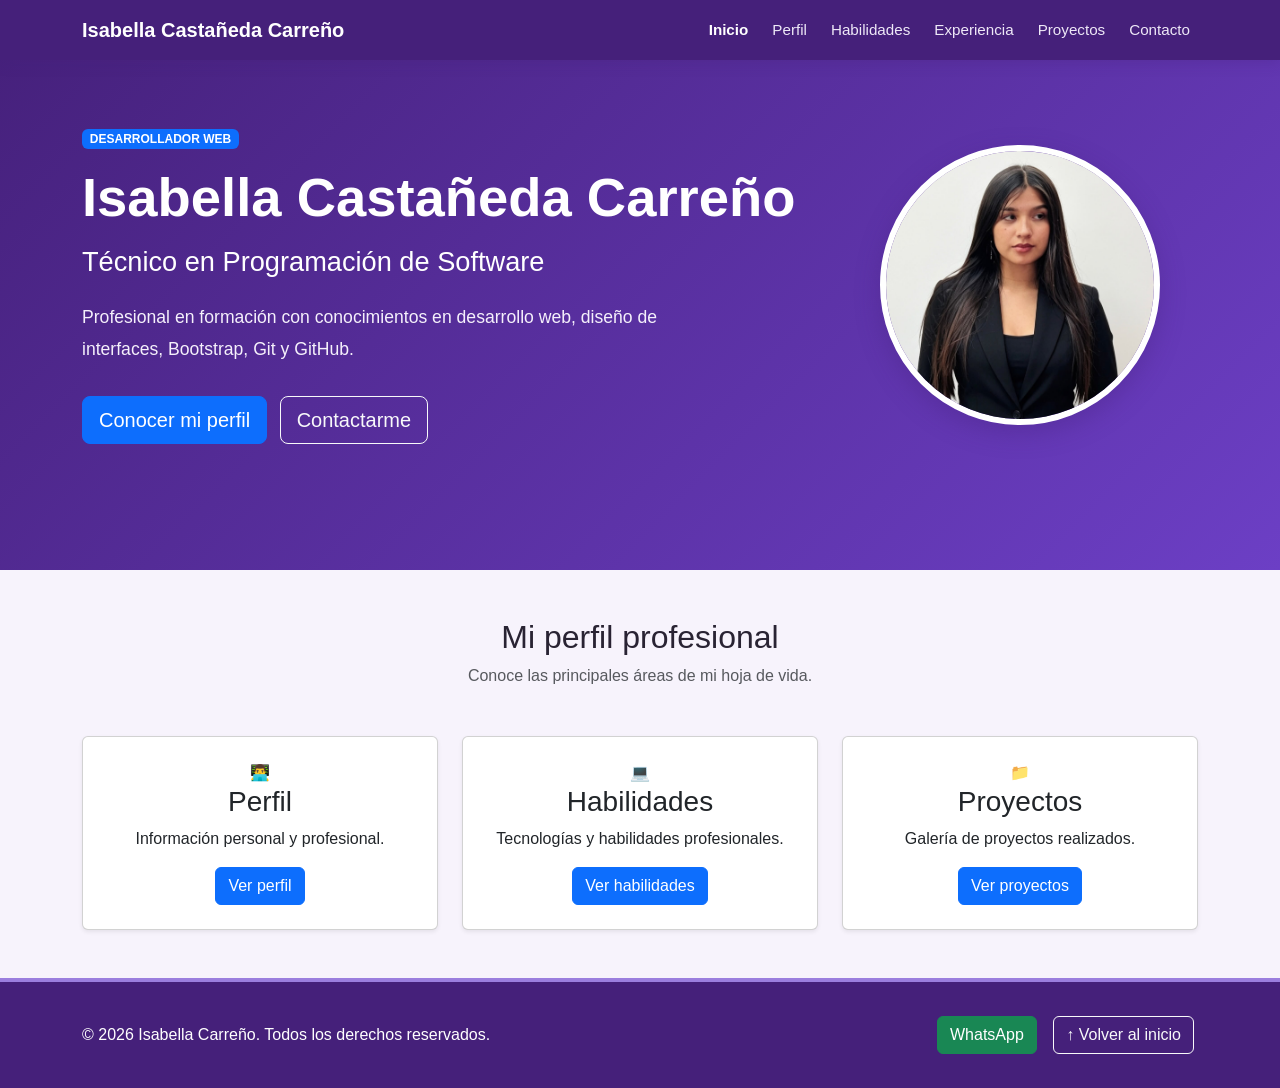
<file: index.html>
<!DOCTYPE html>
<html lang="es">

<head>

    <meta charset="UTF-8">

    <meta name="viewport" content="width=device-width, initial-scale=1.0">

    <title>Hoja de Vida - Isabella Castañeda Carreño</title>

    <link href="https://cdn.jsdelivr.net/npm/bootstrap@5.3.8/dist/css/bootstrap.min.css" rel="stylesheet">

   <link rel="stylesheet" href="css/index.css">

</head>

<body>

<nav class="navbar navbar-expand-lg navbar-dark bg-dark fixed-top">

    <div class="container">

        <a class="navbar-brand fw-bold" href="index.html"> Isabella Castañeda Carreño </a>

        <button class="navbar-toggler" type="button" data-bs-toggle="collapse" data-bs-target="#menuPrincipal">

            <span class="navbar-toggler-icon"></span>

        </button>


        <div class="collapse navbar-collapse" id="menuPrincipal">

            <ul class="navbar-nav ms-auto">

                <li class="nav-item">

                    <a class="nav-link active" href="index.html"> Inicio </a>

                </li>

                <li class="nav-item">

                    <a class="nav-link" href="perfil.html"> Perfil </a>

                </li>

                <li class="nav-item">

                    <a class="nav-link" href="habilidades.html"> Habilidades </a>

                </li>

                <li class="nav-item">

                    <a class="nav-link" href="experiencia.html"> Experiencia </a>

                </li>

                <li class="nav-item">

                    <a class="nav-link" href="proyectos.html"> Proyectos </a>

                </li>

                <li class="nav-item">

                    <a class="nav-link" href="contacto.html"> Contacto </a>

                </li>

            </ul>

        </div>

    </div>

</nav>

<header class="hero">

    <div class="container">

        <div class="row align-items-center">


            <div class="col-lg-8">

                <span class="badge text-bg-primary mb-3">

                    DESARROLLADOR WEB

                </span>


                <h1 class="display-3 fw-bold">

                    Isabella Castañeda Carreño

                </h1>


                <h2>

                    Técnico en Programación de Software

                </h2>


                <p class="lead mt-4">

                    Profesional en formación con conocimientos
                    en desarrollo web, diseño de interfaces,
                    Bootstrap, Git y GitHub.

                </p>

                <div class="mt-4">

                    <a href="perfil.html" class="btn btn-primary btn-lg me-2"> Conocer mi perfil </a>

                    <a href="contacto.html" class="btn btn-outline-light btn-lg"> Contactarme </a>

                </div>

            </div>


            <div class="col-lg-4 text-center mt-5 mt-lg-0">

                <img
                    src="img/foto.jpg"
                    alt="Foto de Isabella Carreño"
                    class="foto-perfil img-fluid rounded-circle"
                >

            </div>

        </div>

    </div>

</header>


<section class="py-5">

    <div class="container">

        <div class="text-center mb-5">

            <h2>

                Mi perfil profesional

            </h2>

            <p class="text-muted">

                Conoce las principales áreas de mi hoja de vida.

            </p>

        </div>


        <div class="row g-4">


            <div class="col-md-4">

                <div class="card text-center h-100 shadow-sm">

                    <div class="card-body p-4">

                        <div class="icono">

                            👨‍💻

                        </div>

                        <h3>

                            Perfil

                        </h3>

                        <p>

                            Información personal y profesional.

                        </p>

                        <a href="perfil.html" class="btn btn-primary"> Ver perfil </a>

                    </div>

                </div>

            </div>


            <div class="col-md-4">

                <div class="card text-center h-100 shadow-sm">

                    <div class="card-body p-4">

                        <div class="icono">

                            💻

                        </div>

                        <h3>

                            Habilidades

                        </h3>

                        <p>

                            Tecnologías y habilidades profesionales.

                        </p>

                        <a href="habilidades.html" class="btn btn-primary"> Ver habilidades </a>

                    </div>

                </div>

            </div>


            <div class="col-md-4">

                <div class="card text-center h-100 shadow-sm">

                    <div class="card-body p-4">

                        <div class="icono">

                            📁

                        </div>

                        <h3>

                            Proyectos

                        </h3>

                        <p>

                            Galería de proyectos realizados.

                        </p>

                        <a href="proyectos.html" class="btn btn-primary"> Ver proyectos </a>

                    </div>

                </div>

            </div>

        </div>

    </div>

</section>

<footer>

    <div class="container">

        <div class="row align-items-center">

            <div class="col-md-6 text-center text-md-start">

                <p class="mb-0">

                    © 2026 Isabella Carreño.
                    Todos los derechos reservados.

                </p>

            </div>


            <div class="col-md-6 text-center text-md-end mt-3 mt-md-0">

                <a href="https://wa.me/573213951594" target="_blank" class="btn btn-success me-2"> WhatsApp </a>

                <a href="index.html" class="btn btn-outline-light"> ↑ Volver al inicio </a>

            </div>

        </div>

    </div>

</footer>

<script src="https://cdn.jsdelivr.net/npm/bootstrap@5.3.8/dist/js/bootstrap.bundle.min.js"></script>

</body>

</html>
</file>
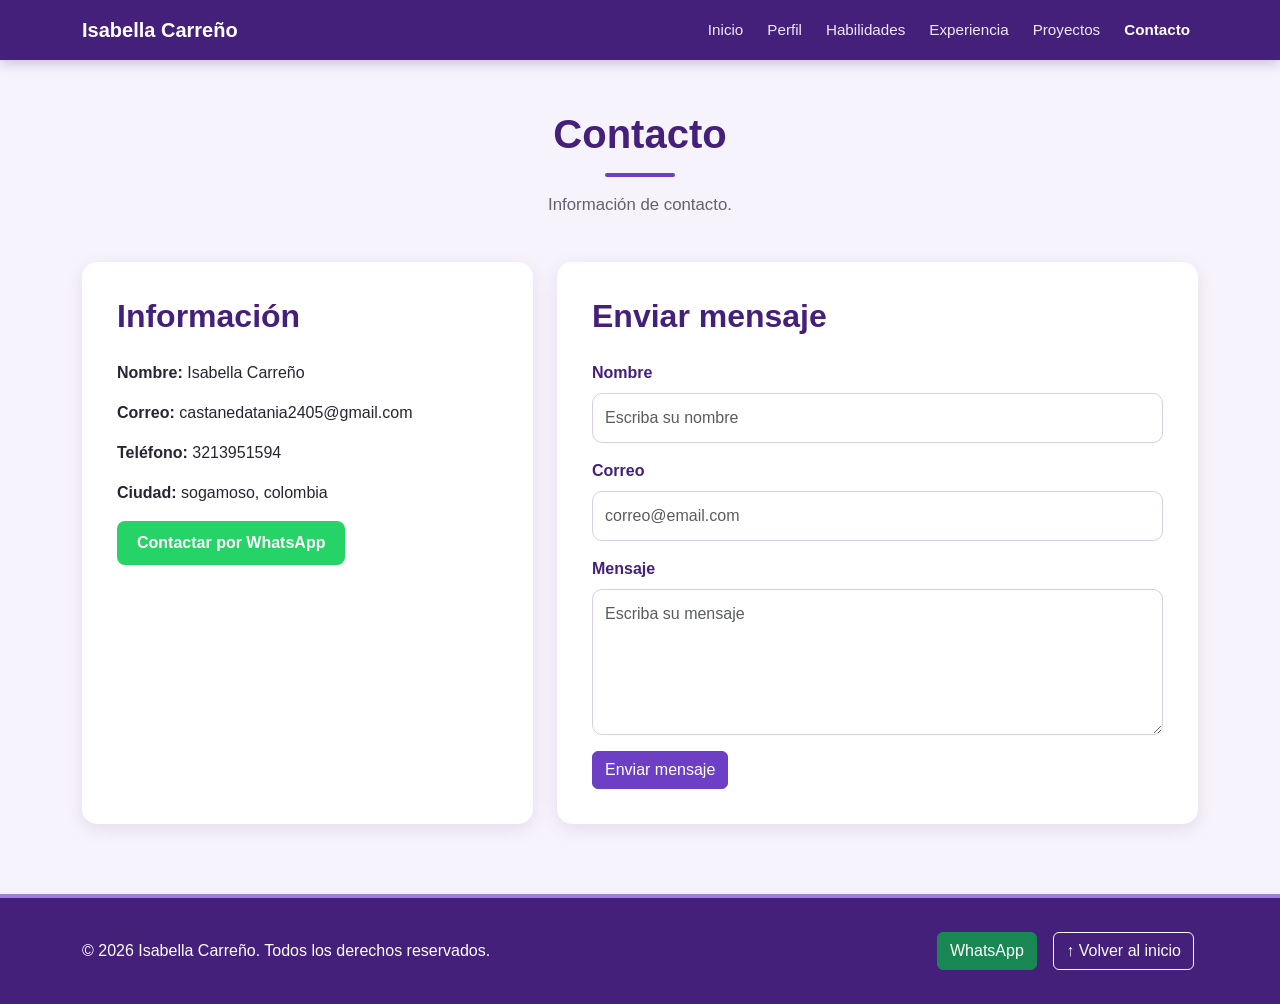
<file: contacto.html>
<!doctype html>
<html lang="es">
  <head>
    <meta charset="utf-8" />
    <meta name="viewport" content="width=device-width, initial-scale=1" />

    <title>Contacto | Isabella Carreño</title>

    <link
      href="https://cdn.jsdelivr.net/npm/bootstrap@5.3.8/dist/css/bootstrap.min.css"
      rel="stylesheet"
    />

    <link rel="stylesheet" href="css/contacto.css" />
  </head>

  <body>
    <nav class="navbar navbar-expand-lg navbar-dark bg-dark fixed-top">
      <div class="container">
        <a class="navbar-brand fw-bold" href="index.html"> Isabella Carreño </a>

        <button
          class="navbar-toggler"
          type="button"
          data-bs-toggle="collapse"
          data-bs-target="#menuPrincipal"
          aria-controls="menuPrincipal"
          aria-expanded="false"
          aria-label="Mostrar menú"
        >
          <span class="navbar-toggler-icon"></span>
        </button>

        <div class="collapse navbar-collapse" id="menuPrincipal">
          <ul class="navbar-nav ms-auto">
            <li class="nav-item">
              <a class="nav-link" href="index.html"> Inicio </a>
            </li>

            <li class="nav-item">
              <a class="nav-link" href="perfil.html"> Perfil </a>
            </li>

            <li class="nav-item">
              <a class="nav-link" href="habilidades.html"> Habilidades </a>
            </li>

            <li class="nav-item">
              <a class="nav-link" href="experiencia.html"> Experiencia </a>
            </li>

            <li class="nav-item">
              <a class="nav-link" href="proyectos.html"> Proyectos </a>
            </li>

            <li class="nav-item">
              <a class="nav-link active" href="contacto.html"> Contacto </a>
            </li>
          </ul>
        </div>
      </div>
    </nav>

    <main class="pagina">
      <section class="seccion contacto-seccion">
        <div class="container">
          <div class="titulo-pagina">
            <h1>Contacto</h1>

            <p>Información de contacto.</p>
          </div>

          <div class="row g-4">
            <div class="col-lg-5">
              <div class="contacto-card h-100">
                <h2>Información</h2>

                <p><strong>Nombre:</strong> Isabella Carreño</p>

                <p><strong>Correo:</strong> castanedatania2405@gmail.com</p>

                <p><strong>Teléfono:</strong> 3213951594</p>

                <p><strong>Ciudad:</strong> sogamoso, colombia</p>

                <a
                  href="https://wa.me/573213951594"
                  target="_blank"
                  class="btn-whatsapp"
                >
                  Contactar por WhatsApp
                </a>
              </div>
            </div>

            <div class="col-lg-7">
              <div class="contacto-card">
                <h2>Enviar mensaje</h2>

                <form>
                  <div class="mb-3">
                    <label for="nombre" class="form-label">Nombre</label>

                    <input
                      type="text"
                      class="form-control"
                      id="nombre"
                      placeholder="Escriba su nombre"
                    />
                  </div>

                  <div class="mb-3">
                    <label for="correo" class="form-label">Correo</label>

                    <input
                      type="email"
                      class="form-control"
                      id="correo"
                      placeholder="correo@email.com"
                    />
                  </div>

                  <div class="mb-3">
                    <label for="mensaje" class="form-label">Mensaje</label>

                    <textarea
                      class="form-control"
                      id="mensaje"
                      rows="5"
                      placeholder="Escriba su mensaje"
                    ></textarea>
                  </div>

                  <button type="submit" class="btn btn-primary">
                    Enviar mensaje
                  </button>
                </form>
              </div>
            </div>
          </div>
        </div>
      </section>
    </main>

    <footer>
      <div class="container">
        <div class="row align-items-center">
          <div class="col-md-6 text-center text-md-start">
            <p class="mb-0">
              © 2026 Isabella Carreño. Todos los derechos reservados.
            </p>
          </div>

          <div class="col-md-6 text-center text-md-end mt-3 mt-md-0">
            <a
              href="https://wa.me/573213951594"
              target="_blank"
              class="btn btn-success me-2"
            >
              WhatsApp
            </a>

            <a href="index.html" class="btn btn-outline-light">
              ↑ Volver al inicio
            </a>
          </div>
        </div>
      </div>
    </footer>

    <script src="https://cdn.jsdelivr.net/npm/bootstrap@5.3.8/dist/js/bootstrap.bundle.min.js"></script>
  </body>
</html>
</file>
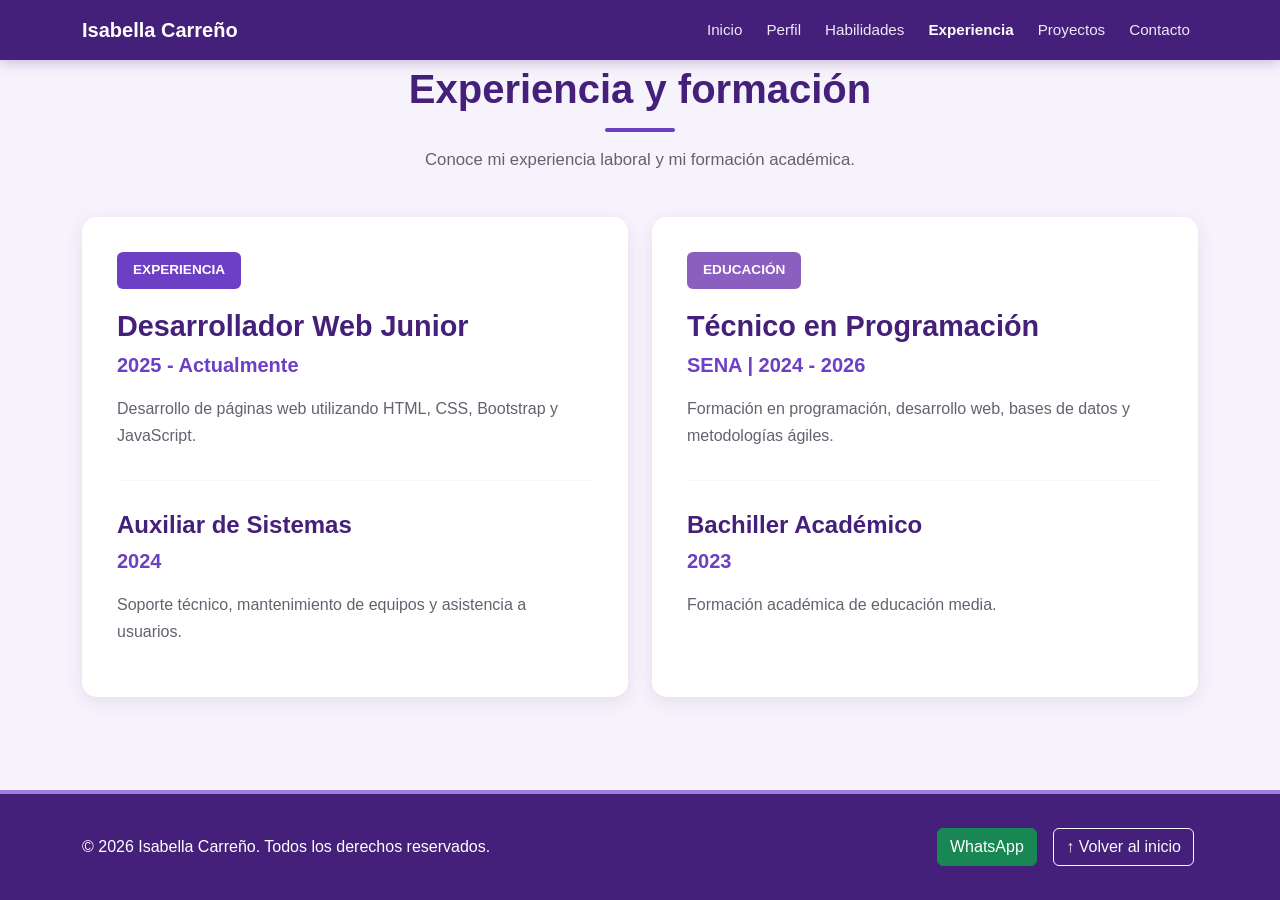
<file: experiencia.html>
<!doctype html>
<html lang="es">
  <head>
    <meta charset="utf-8" />
    <meta name="viewport" content="width=device-width, initial-scale=1" />

    <title>Experiencia | Isabella Carreño</title>

    <link
      href="https://cdn.jsdelivr.net/npm/bootstrap@5.3.8/dist/css/bootstrap.min.css"
      rel="stylesheet"
    />

    <link rel="stylesheet" href="css/experiencia.css" />
  </head>

  <body>
    <nav class="navbar navbar-expand-lg navbar-dark bg-dark fixed-top">
      <div class="container">
        <a class="navbar-brand fw-bold" href="index.html"> Isabella Carreño </a>

        <button
          class="navbar-toggler"
          type="button"
          data-bs-toggle="collapse"
          data-bs-target="#menuPrincipal"
          aria-controls="menuPrincipal"
          aria-expanded="false"
          aria-label="Mostrar menú"
        >
          <span class="navbar-toggler-icon"></span>
        </button>

        <div class="collapse navbar-collapse" id="menuPrincipal">
          <ul class="navbar-nav ms-auto">
            <li class="nav-item">
              <a class="nav-link" href="index.html"> Inicio </a>
            </li>

            <li class="nav-item">
              <a class="nav-link" href="perfil.html"> Perfil </a>
            </li>

            <li class="nav-item">
              <a class="nav-link" href="habilidades.html"> Habilidades </a>
            </li>

            <li class="nav-item">
              <a class="nav-link active" href="experiencia.html">
                Experiencia
              </a>
            </li>

            <li class="nav-item">
              <a class="nav-link" href="proyectos.html"> Proyectos </a>
            </li>

            <li class="nav-item">
              <a class="nav-link" href="contacto.html"> Contacto </a>
            </li>
          </ul>
        </div>
      </div>
    </nav>

    <main class="pagina">
      <section class="seccion experiencia-seccion">
        <div class="container">
          <div class="titulo-pagina">
            <h1>Experiencia y formación</h1>

            <p>Conoce mi experiencia laboral y mi formación académica.</p>
          </div>

          <div class="row g-4">
            <div class="col-lg-6">
              <div class="card experiencia-card">
                <div class="card-body">
                  <span class="etiqueta experiencia"> EXPERIENCIA </span>

                  <h2>Desarrollador Web Junior</h2>

                  <h5>2025 - Actualmente</h5>

                  <p>
                    Desarrollo de páginas web utilizando HTML, CSS, Bootstrap y
                    JavaScript.
                  </p>

                  <hr />

                  <h3>Auxiliar de Sistemas</h3>

                  <h5>2024</h5>

                  <p>
                    Soporte técnico, mantenimiento de equipos y asistencia a
                    usuarios.
                  </p>
                </div>
              </div>
            </div>

            <div class="col-lg-6">
              <div class="card experiencia-card">
                <div class="card-body">
                  <span class="etiqueta educacion"> EDUCACIÓN </span>

                  <h2>Técnico en Programación</h2>

                  <h5>SENA | 2024 - 2026</h5>

                  <p>
                    Formación en programación, desarrollo web, bases de datos y
                    metodologías ágiles.
                  </p>

                  <hr />

                  <h3>Bachiller Académico</h3>

                  <h5>2023</h5>

                  <p>Formación académica de educación media.</p>
                </div>
              </div>
            </div>
          </div>
        </div>
      </section>
    </main>

    <footer>
      <div class="container">
        <div class="row align-items-center">
          <div class="col-md-6 text-center text-md-start">
            <p class="mb-0">
              © 2026 Isabella Carreño. Todos los derechos reservados.
            </p>
          </div>

          <div class="col-md-6 text-center text-md-end mt-3 mt-md-0">
            <a
              href="https://wa.me/573213951594"
              target="_blank"
              class="btn btn-success me-2"
            >
              WhatsApp
            </a>

            <a href="index.html" class="btn btn-outline-light">
              ↑ Volver al inicio
            </a>
          </div>
        </div>
      </div>
    </footer>

    <script src="https://cdn.jsdelivr.net/npm/bootstrap@5.3.8/dist/js/bootstrap.bundle.min.js"></script>
  </body>
</html>
</file>
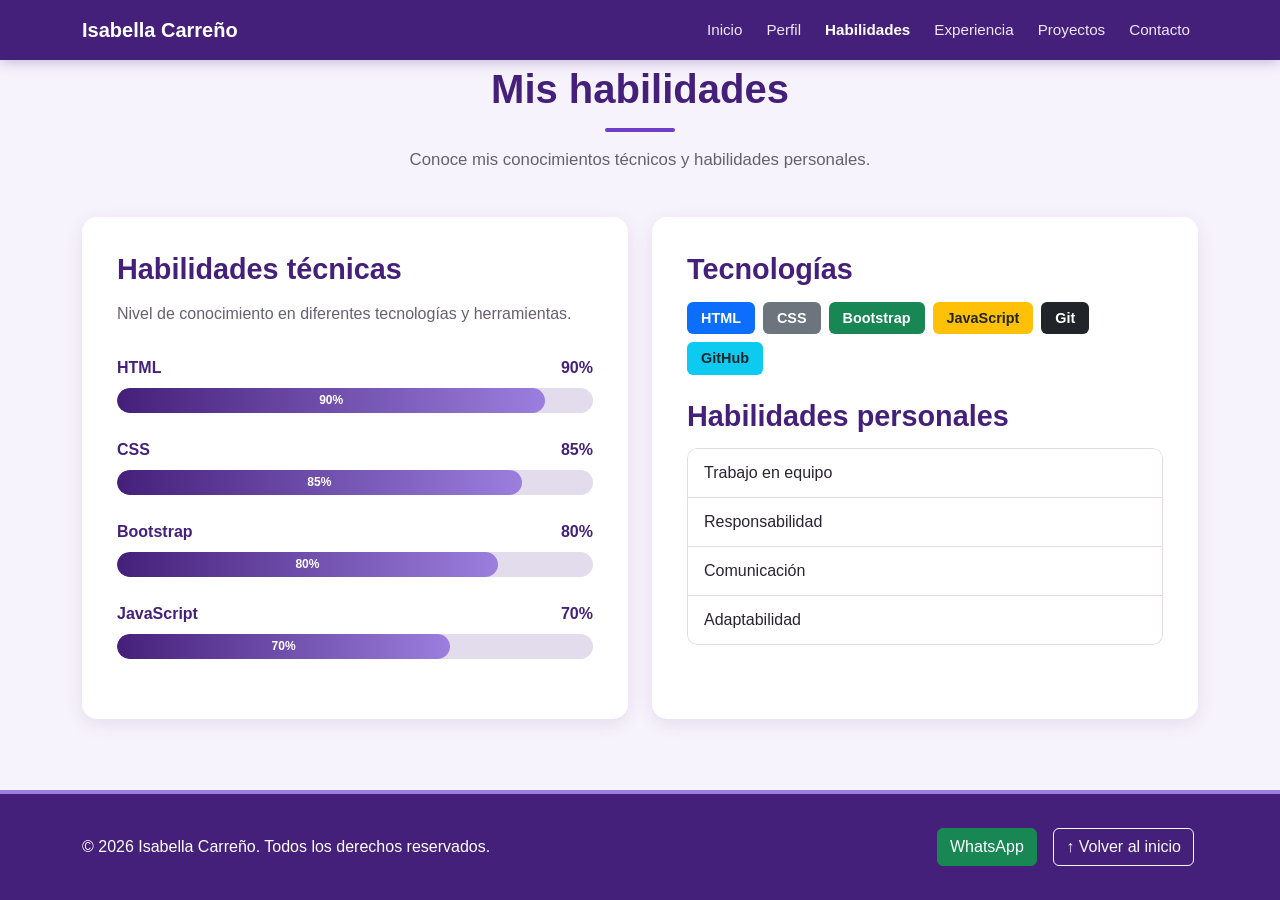
<file: habilidades.html>
<!doctype html>
<html lang="es">
  <head>
    <meta charset="utf-8" />
    <meta name="viewport" content="width=device-width, initial-scale=1" />

    <title>Habilidades | Isabella Carreño</title>

    <link
      href="https://cdn.jsdelivr.net/npm/bootstrap@5.3.8/dist/css/bootstrap.min.css"
      rel="stylesheet"
    />

    <link rel="stylesheet" href="css/habilidades.css" />
  </head>

  <body>
    <nav class="navbar navbar-expand-lg navbar-dark bg-dark fixed-top">
      <div class="container">
        <a class="navbar-brand fw-bold" href="index.html"> Isabella Carreño </a>

        <button
          class="navbar-toggler"
          type="button"
          data-bs-toggle="collapse"
          data-bs-target="#menuPrincipal"
          aria-controls="menuPrincipal"
          aria-expanded="false"
          aria-label="Mostrar menú"
        >
          <span class="navbar-toggler-icon"></span>
        </button>

        <div class="collapse navbar-collapse" id="menuPrincipal">
          <ul class="navbar-nav ms-auto">
            <li class="nav-item">
              <a class="nav-link" href="index.html"> Inicio </a>
            </li>

            <li class="nav-item">
              <a class="nav-link" href="perfil.html"> Perfil </a>
            </li>

            <li class="nav-item">
              <a class="nav-link active" href="habilidades.html">
                Habilidades
              </a>
            </li>

            <li class="nav-item">
              <a class="nav-link" href="experiencia.html"> Experiencia </a>
            </li>

            <li class="nav-item">
              <a class="nav-link" href="proyectos.html"> Proyectos </a>
            </li>

            <li class="nav-item">
              <a class="nav-link" href="contacto.html"> Contacto </a>
            </li>
          </ul>
        </div>
      </div>
    </nav>

    <main class="pagina">
      <section class="seccion habilidades-seccion">
        <div class="container">
          <div class="titulo-pagina">
            <h1>Mis habilidades</h1>

            <p>Conoce mis conocimientos técnicos y habilidades personales.</p>
          </div>

          <div class="row g-4">
            <div class="col-lg-6">
              <div class="card habilidades-card">
                <div class="card-body">
                  <h2>Habilidades técnicas</h2>

                  <p class="descripcion-card">
                    Nivel de conocimiento en diferentes tecnologías y
                    herramientas.
                  </p>

                  <div class="habilidad">
                    <div class="d-flex justify-content-between">
                      <strong>HTML</strong>

                      <strong>90%</strong>
                    </div>

                    <div class="progress">
                      <div
                        class="progress-bar"
                        role="progressbar"
                        style="width: 90%"
                      >
                        90%
                      </div>
                    </div>
                  </div>

                  <div class="habilidad">
                    <div class="d-flex justify-content-between">
                      <strong>CSS</strong>

                      <strong>85%</strong>
                    </div>

                    <div class="progress">
                      <div
                        class="progress-bar"
                        role="progressbar"
                        style="width: 85%"
                      >
                        85%
                      </div>
                    </div>
                  </div>

                  <div class="habilidad">
                    <div class="d-flex justify-content-between">
                      <strong>Bootstrap</strong>

                      <strong>80%</strong>
                    </div>

                    <div class="progress">
                      <div
                        class="progress-bar"
                        role="progressbar"
                        style="width: 80%"
                      >
                        80%
                      </div>
                    </div>
                  </div>

                  <div class="habilidad">
                    <div class="d-flex justify-content-between">
                      <strong>JavaScript</strong>

                      <strong>70%</strong>
                    </div>

                    <div class="progress">
                      <div
                        class="progress-bar"
                        role="progressbar"
                        style="width: 70%"
                      >
                        70%
                      </div>
                    </div>
                  </div>
                </div>
              </div>
            </div>

            <div class="col-lg-6">
              <div class="card habilidades-card">
                <div class="card-body">
                  <h2>Tecnologías</h2>

                  <div class="tecnologias mb-4">
                    <span class="badge bg-primary">HTML</span>

                    <span class="badge bg-secondary">CSS</span>

                    <span class="badge bg-success">Bootstrap</span>

                    <span class="badge bg-warning text-dark">JavaScript</span>

                    <span class="badge bg-dark">Git</span>

                    <span class="badge bg-info text-dark">GitHub</span>
                  </div>

                  <h2>Habilidades personales</h2>

                  <div class="list-group">
                    <div class="list-group-item">Trabajo en equipo</div>

                    <div class="list-group-item">Responsabilidad</div>

                    <div class="list-group-item">Comunicación</div>

                    <div class="list-group-item">Adaptabilidad</div>
                  </div>
                </div>
              </div>
            </div>
          </div>
        </div>
      </section>
    </main>

    <footer>
      <div class="container">
        <div class="row align-items-center">
          <div class="col-md-6 text-center text-md-start">
            <p class="mb-0">
              © 2026 Isabella Carreño. Todos los derechos reservados.
            </p>
          </div>

          <div class="col-md-6 text-center text-md-end mt-3 mt-md-0">
            <a
              href="https://wa.me/573213951594"
              target="_blank"
              class="btn btn-success me-2"
            >
              WhatsApp
            </a>

            <a href="index.html" class="btn btn-outline-light">
              ↑ Volver al inicio
            </a>
          </div>
        </div>
      </div>
    </footer>

    <script src="https://cdn.jsdelivr.net/npm/bootstrap@5.3.8/dist/js/bootstrap.bundle.min.js"></script>
  </body>
</html>
</file>
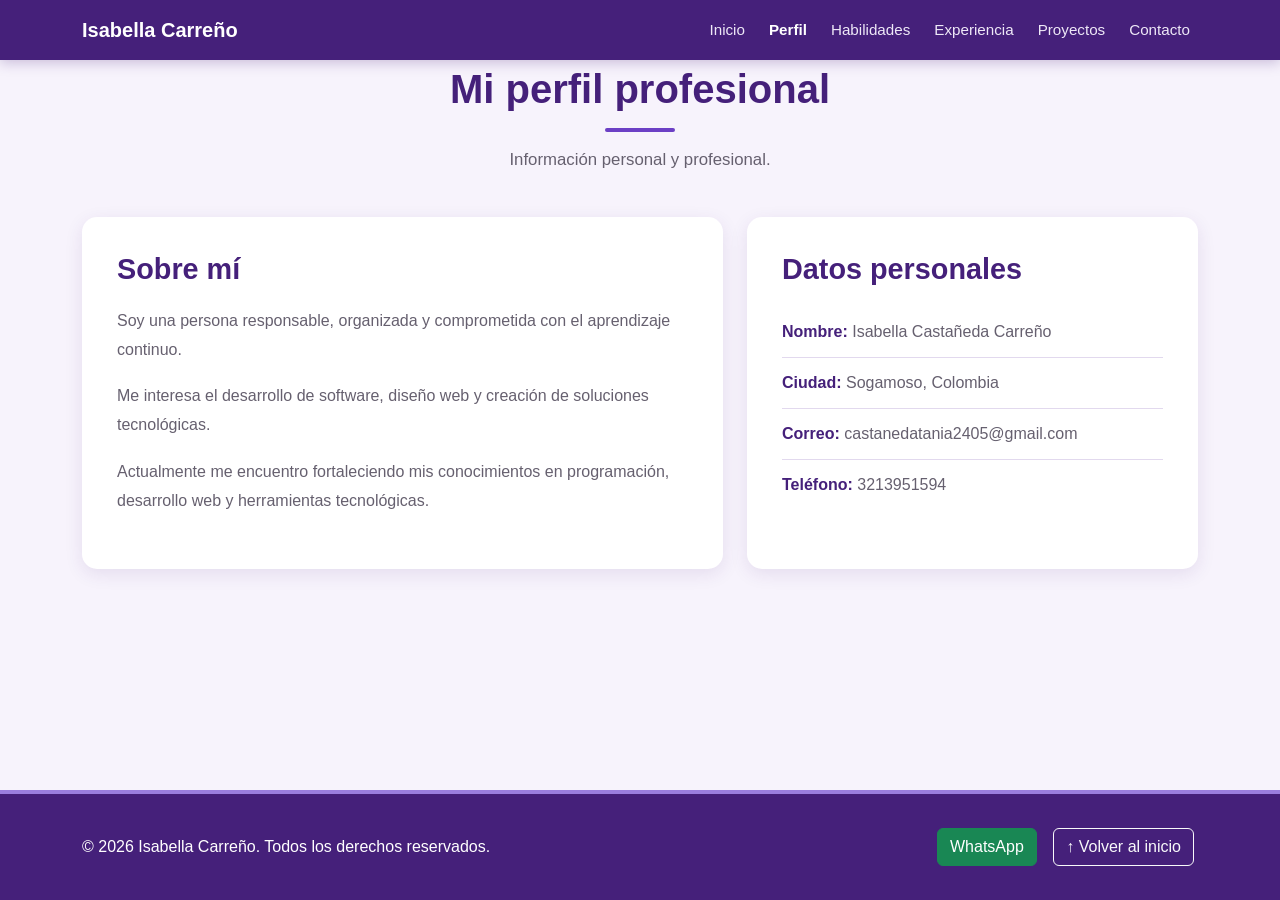
<file: perfil.html>
<!doctype html>
<html lang="es">
  <head>
    <meta charset="utf-8" />
    <meta name="viewport" content="width=device-width, initial-scale=1" />

    <title>Perfil | Isabella Castañeda Carreño</title>

    <link
      href="https://cdn.jsdelivr.net/npm/bootstrap@5.3.8/dist/css/bootstrap.min.css"
      rel="stylesheet"
    />

    <link rel="stylesheet" href="css/perfil.css" />
  </head>

  <body>
    <nav class="navbar navbar-expand-lg navbar-dark bg-dark fixed-top">
      <div class="container">
        <a class="navbar-brand fw-bold" href="index.html"> Isabella Carreño </a>

        <button
          class="navbar-toggler"
          type="button"
          data-bs-toggle="collapse"
          data-bs-target="#menuPrincipal"
          aria-controls="menuPrincipal"
          aria-expanded="false"
          aria-label="Mostrar menú"
        >
          <span class="navbar-toggler-icon"></span>
        </button>

        <div class="collapse navbar-collapse" id="menuPrincipal">
          <ul class="navbar-nav ms-auto">
            <li class="nav-item">
              <a class="nav-link" href="index.html"> Inicio </a>
            </li>

            <li class="nav-item">
              <a class="nav-link active" href="perfil.html"> Perfil </a>
            </li>

            <li class="nav-item">
              <a class="nav-link" href="habilidades.html"> Habilidades </a>
            </li>

            <li class="nav-item">
              <a class="nav-link" href="experiencia.html"> Experiencia </a>
            </li>

            <li class="nav-item">
              <a class="nav-link" href="proyectos.html"> Proyectos </a>
            </li>

            <li class="nav-item">
              <a class="nav-link" href="contacto.html"> Contacto </a>
            </li>
          </ul>
        </div>
      </div>
    </nav>

    <main class="pagina">
      <section class="seccion perfil-seccion">
        <div class="container">
          <div class="titulo-pagina">
            <h1>Mi perfil profesional</h1>

            <p>Información personal y profesional.</p>
          </div>

          <div class="row g-4">
            <div class="col-lg-7">
              <div class="card perfil-card">
                <div class="card-body">
                  <h2>Sobre mí</h2>

                  <p>
                    Soy una persona responsable, organizada y comprometida con
                    el aprendizaje continuo.
                  </p>

                  <p>
                    Me interesa el desarrollo de software, diseño web y creación
                    de soluciones tecnológicas.
                  </p>

                  <p>
                    Actualmente me encuentro fortaleciendo mis conocimientos en
                    programación, desarrollo web y herramientas tecnológicas.
                  </p>
                </div>
              </div>
            </div>

            <div class="col-lg-5">
              <div class="card perfil-card">
                <div class="card-body">
                  <h2>Datos personales</h2>

                  <div class="dato-personal">
                    <strong>Nombre:</strong> Isabella Castañeda Carreño
                  </div>

                  <div class="dato-personal">
                    <strong>Ciudad:</strong> Sogamoso, Colombia
                  </div>

                  <div class="dato-personal">
                    <strong>Correo:</strong> castanedatania2405@gmail.com
                  </div>

                  <div class="dato-personal">
                    <strong>Teléfono:</strong> 3213951594
                  </div>
                </div>
              </div>
            </div>
          </div>
        </div>
      </section>
    </main>

    <footer>
      <div class="container">
        <div class="row align-items-center">
          <div class="col-md-6 text-center text-md-start">
            <p class="mb-0">
              © 2026 Isabella Carreño. Todos los derechos reservados.
            </p>
          </div>

          <div class="col-md-6 text-center text-md-end mt-3 mt-md-0">
            <a
              href="https://wa.me/573213951594"
              target="_blank"
              class="btn btn-success me-2"
            >
              WhatsApp
            </a>

            <a href="index.html" class="btn btn-outline-light">
              ↑ Volver al inicio
            </a>
          </div>
        </div>
      </div>
    </footer>

    <script src="https://cdn.jsdelivr.net/npm/bootstrap@5.3.8/dist/js/bootstrap.bundle.min.js"></script>
  </body>
</html>
</file>
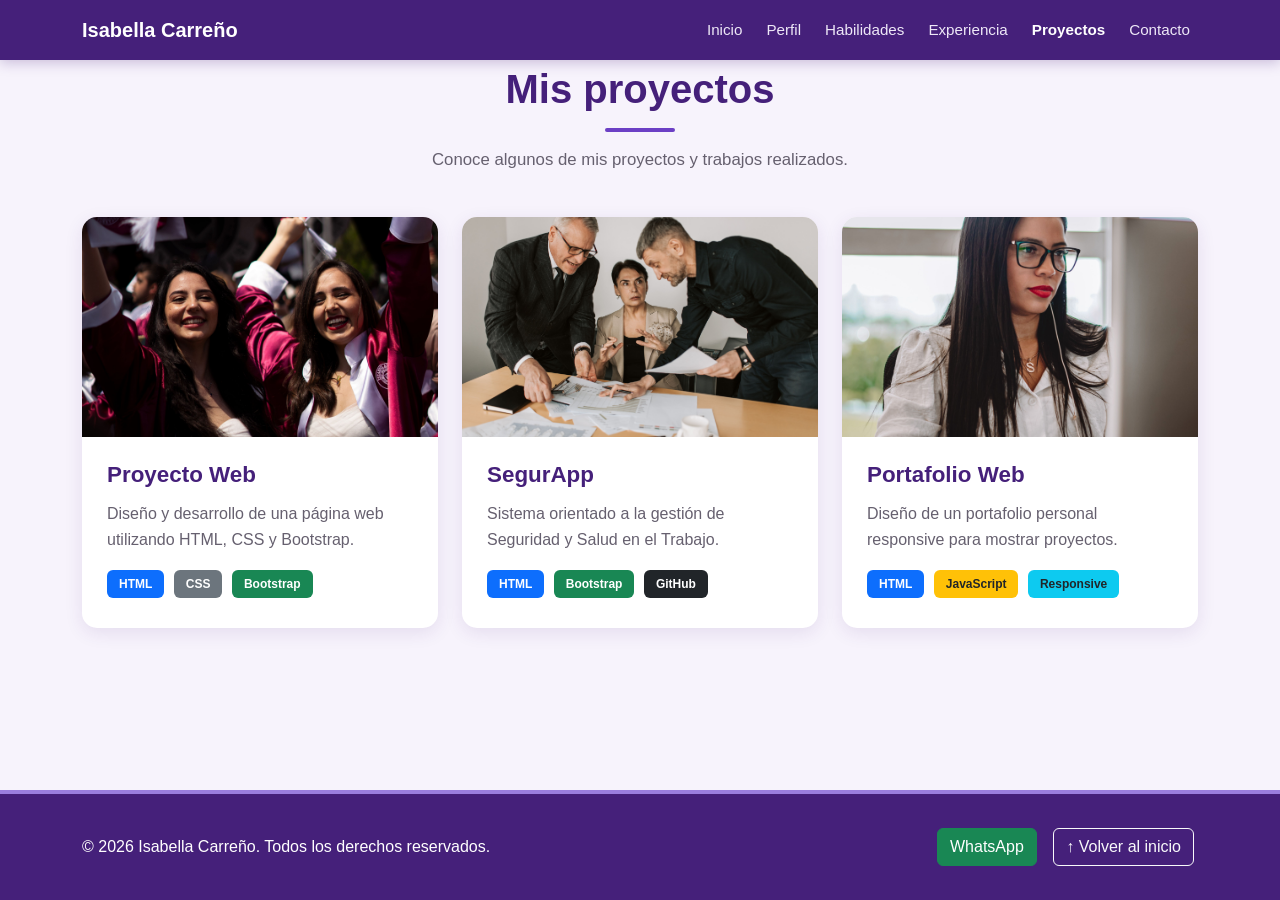
<file: proyectos.html>
<!doctype html>
<html lang="es">
  <head>
    <meta charset="utf-8" />
    <meta name="viewport" content="width=device-width, initial-scale=1" />

    <title>Proyectos | Isabella Carreño</title>

    <link
      href="https://cdn.jsdelivr.net/npm/bootstrap@5.3.8/dist/css/bootstrap.min.css"
      rel="stylesheet"
    />

    <link rel="stylesheet" href="css/proyectos.css" />
  </head>

  <body>
    <nav class="navbar navbar-expand-lg navbar-dark bg-dark fixed-top">
      <div class="container">
        <a class="navbar-brand fw-bold" href="index.html"> Isabella Carreño </a>

        <button
          class="navbar-toggler"
          type="button"
          data-bs-toggle="collapse"
          data-bs-target="#menuPrincipal"
          aria-controls="menuPrincipal"
          aria-expanded="false"
          aria-label="Mostrar menú"
        >
          <span class="navbar-toggler-icon"></span>
        </button>

        <div class="collapse navbar-collapse" id="menuPrincipal">
          <ul class="navbar-nav ms-auto">
            <li class="nav-item">
              <a class="nav-link" href="index.html"> Inicio </a>
            </li>

            <li class="nav-item">
              <a class="nav-link" href="perfil.html"> Perfil </a>
            </li>

            <li class="nav-item">
              <a class="nav-link" href="habilidades.html"> Habilidades </a>
            </li>

            <li class="nav-item">
              <a class="nav-link" href="experiencia.html"> Experiencia </a>
            </li>

            <li class="nav-item">
              <a class="nav-link active" href="proyectos.html"> Proyectos </a>
            </li>

            <li class="nav-item">
              <a class="nav-link" href="contacto.html"> Contacto </a>
            </li>
          </ul>
        </div>
      </div>
    </nav>

    <main class="pagina">
      <section class="seccion proyectos-seccion">
        <div class="container">
          <div class="titulo-pagina">
            <h1>Mis proyectos</h1>

            <p>Conoce algunos de mis proyectos y trabajos realizados.</p>
          </div>

          <div class="row g-4">
            <div class="col-md-6 col-lg-4">
              <div class="card proyecto-card">
                <img
                  src="img/proyecto1.jpg"
                  class="card-img-top"
                  alt="Proyecto 1"
                />

                <div class="card-body">
                  <h3 class="card-title">Proyecto Web</h3>

                  <p class="card-text">
                    Diseño y desarrollo de una página web utilizando HTML, CSS y
                    Bootstrap.
                  </p>

                  <span class="badge bg-primary">HTML</span>
                  <span class="badge bg-secondary">CSS</span>
                  <span class="badge bg-success">Bootstrap</span>
                </div>
              </div>
            </div>

            <div class="col-md-6 col-lg-4">
              <div class="card proyecto-card">
                <img
                  src="img/proyecto2.jpg"
                  class="card-img-top"
                  alt="Proyecto 2"
                />

                <div class="card-body">
                  <h3 class="card-title">SegurApp</h3>

                  <p class="card-text">
                    Sistema orientado a la gestión de Seguridad y Salud en el
                    Trabajo.
                  </p>

                  <span class="badge bg-primary">HTML</span>
                  <span class="badge bg-success">Bootstrap</span>
                  <span class="badge bg-dark">GitHub</span>
                </div>
              </div>
            </div>

            <div class="col-md-6 col-lg-4">
              <div class="card proyecto-card">
                <img
                  src="img/proyecto3.jpg"
                  class="card-img-top"
                  alt="Proyecto 3"
                />

                <div class="card-body">
                  <h3 class="card-title">Portafolio Web</h3>

                  <p class="card-text">
                    Diseño de un portafolio personal responsive para mostrar
                    proyectos.
                  </p>

                  <span class="badge bg-primary">HTML</span>
                  <span class="badge bg-warning text-dark">JavaScript</span>
                  <span class="badge bg-info text-dark">Responsive</span>
                </div>
              </div>
            </div>
          </div>
        </div>
      </section>
    </main>

    <footer>
      <div class="container">
        <div class="row align-items-center">
          <div class="col-md-6 text-center text-md-start">
            <p class="mb-0">
              © 2026 Isabella Carreño. Todos los derechos reservados.
            </p>
          </div>

          <div class="col-md-6 text-center text-md-end mt-3 mt-md-0">
            <a
              href="https://wa.me/573213951594"
              target="_blank"
              class="btn btn-success me-2"
            >
              WhatsApp
            </a>

            <a href="index.html" class="btn btn-outline-light">
              ↑ Volver al inicio
            </a>
          </div>
        </div>
      </div>
    </footer>

    <script src="https://cdn.jsdelivr.net/npm/bootstrap@5.3.8/dist/js/bootstrap.bundle.min.js"></script>
  </body>
</html>
</file>
<file: css/index.css>
* {
    margin: 0;
    padding: 0;
    box-sizing: border-box;
}

html {
    scroll-behavior: smooth;
}

:root {
    --morado-oscuro: #45207a;
    --morado: #6c3fc5;
    --morado-claro: #9b7ede;
    --lila: #eee6fa;
    --fondo: #f7f3fc;
    --blanco: #ffffff;
    --texto: #292333;
    --texto-suave: #66606f;
    --borde: #e2d9ee;
}

body {
    font-family: Arial, Helvetica, sans-serif;
    background-color: var(--fondo);
    color: var(--texto);
    min-height: 100vh;
    display: flex;
    flex-direction: column;
}

main {
    flex: 1;
}

.navbar {
    background-color: var(--morado-oscuro) !important;
    min-height: 60px;
    box-shadow: 0 3px 12px rgba(69, 32, 122, 0.25);
}

.navbar-brand {
    color: var(--blanco) !important;
    font-weight: bold;
    font-size: 1.25rem;
}

.navbar-nav .nav-link {
    color: #eee8f7 !important;
    font-size: 0.95rem;
    margin-left: 8px;
    transition: 0.3s;
}

.navbar-nav .nav-link:hover {
    color: white !important;
    transform: translateY(-1px);
}

.navbar-nav .nav-link.active {
    color: white !important;
    font-weight: bold;
}

.navbar-toggler {
    border-color: rgba(255, 255, 255, 0.5);
}

.navbar-toggler:focus {
    box-shadow: none;
}

.hero {
    background: linear-gradient(
        135deg,
        var(--morado-oscuro),
        var(--morado)
    );
    color: white;
    min-height: 570px;
    padding: 80px 0;
    display: flex;
    align-items: center;
}

.hero h1 {
    color: white;
    font-size: 3.4rem;
    font-weight: bold;
    margin-bottom: 15px;
}

.hero h2 {
    color: white;
    font-size: 1.7rem;
    font-weight: normal;
    margin-bottom: 20px;
}

.hero p {
    color: #f5f0fb;
    font-size: 1.1rem;
    line-height: 1.8;
    max-width: 650px;
    margin-bottom: 30px;
}

.foto-perfil {
    width: 280px;
    height: 280px;
    object-fit: cover;
    border-radius: 50%;
    border: 6px solid white;
    box-shadow: 0 8px 25px rgba(69, 32, 122, 0.35);
    display: block;
    margin: auto;
}

.btn-principal {
    display: inline-block;
    background-color: white;
    color: var(--morado-oscuro);
    border: 2px solid white;
    padding: 11px 24px;
    border-radius: 8px;
    text-decoration: none;
    font-weight: bold;
    transition: 0.3s;
}

.btn-principal:hover {
    background-color: var(--lila);
    color: var(--morado-oscuro);
    border-color: var(--lila);
}

.btn-blanco {
    display: inline-block;
    background-color: transparent;
    color: white;
    border: 2px solid white;
    padding: 11px 24px;
    border-radius: 8px;
    text-decoration: none;
    font-weight: bold;
    transition: 0.3s;
}

.btn-blanco:hover {
    background-color: white;
    color: var(--morado-oscuro);
}

footer {
    background-color: var(--morado-oscuro) !important;
    color: white !important;
    padding: 30px 0;
    margin-top: auto;
    border-top: 4px solid var(--morado-claro);
}

footer p {
    color: white;
    margin: 0;
}

footer .btn {
    margin: 4px;
}

@media (max-width: 992px) {
    .hero {
        padding: 70px 0;
    }

    .hero h1 {
        font-size: 2.8rem;
    }

    .foto-perfil {
        width: 230px;
        height: 230px;
    }
}

@media (max-width: 768px) {
    .hero {
        text-align: center;
        padding: 60px 20px;
        min-height: auto;
    }

    .hero h1 {
        font-size: 2.3rem;
    }

    .hero h2 {
        font-size: 1.4rem;
    }

    .hero p {
        font-size: 1rem;
    }

    .foto-perfil {
        width: 200px;
        height: 200px;
        margin-top: 35px;
    }

    .btn-principal,
    .btn-blanco {
        display: block;
        width: 100%;
        margin: 8px 0 !important;
    }

    footer {
        text-align: center;
    }
}

@media (max-width: 576px) {
    .navbar-brand {
        font-size: 1.1rem;
    }

    .hero h1 {
        font-size: 2rem;
    }

    .hero h2 {
        font-size: 1.2rem;
    }

    .foto-perfil {
        width: 170px;
        height: 170px;
    }

    footer {
        padding: 25px 15px;
    }
}
</file>
<file: css/contacto.css>
* {
    margin: 0;
    padding: 0;
    box-sizing: border-box;
}

html {
    scroll-behavior: smooth;
}

:root {
    --morado-oscuro: #45207a;
    --morado: #6c3fc5;
    --morado-claro: #9b7ede;
    --lila: #eee6fa;
    --fondo: #f7f3fc;
    --blanco: #ffffff;
    --texto: #292333;
    --texto-suave: #66606f;
    --borde: #e2d9ee;
}

body {
    font-family: Arial, Helvetica, sans-serif;
    background-color: var(--fondo);
    color: var(--texto);
    min-height: 100vh;
    display: flex;
    flex-direction: column;
}

main {
    flex: 1;
}

.navbar {
    background-color: var(--morado-oscuro) !important;
    min-height: 60px;
    box-shadow: 0 3px 12px rgba(69, 32, 122, 0.25);
}

.navbar-brand {
    color: var(--blanco) !important;
    font-weight: bold;
    font-size: 1.25rem;
}

.navbar-nav .nav-link {
    color: #eee8f7 !important;
    font-size: 0.95rem;
    margin-left: 8px;
    transition: 0.3s;
}

.navbar-nav .nav-link:hover {
    color: white !important;
    transform: translateY(-1px);
}

.navbar-nav .nav-link.active {
    color: white !important;
    font-weight: bold;
}

.navbar-toggler {
    border-color: rgba(255, 255, 255, 0.5);
}

.navbar-toggler:focus {
    box-shadow: none;
}

.titulo-pagina {
    text-align: center;
    margin-bottom: 45px;
}

.titulo-pagina h1 {
    color: var(--morado-oscuro);
    font-size: 2.5rem;
    font-weight: bold;
    margin-bottom: 15px;
}

.titulo-pagina h1::after {
    content: "";
    display: block;
    width: 70px;
    height: 4px;
    background-color: var(--morado);
    border-radius: 5px;
    margin: 15px auto 0;
}

.titulo-pagina p {
    color: var(--texto-suave);
    font-size: 1.05rem;
    margin-top: 15px;
}

.contacto-seccion {
    padding-top: 110px;
    padding-bottom: 70px;
}

.contacto-card {
    background-color: var(--blanco);
    border-radius: 15px;
    padding: 35px;
    box-shadow: 0 5px 18px rgba(69, 32, 122, 0.10);
}

.contacto-card h2 {
    color: var(--morado-oscuro);
    font-weight: bold;
    margin-bottom: 25px;
}

.contacto-card .form-label {
    color: var(--morado-oscuro);
    font-weight: bold;
}

.contacto-card .form-control {
    border-radius: 10px;
    padding: 12px;
    border: 1px solid #d8cfe5;
}

.contacto-card .form-control:focus {
    border-color: var(--morado);
    box-shadow: 0 0 0 0.2rem rgba(108, 63, 197, 0.15);
}

.btn-primary {
    background-color: var(--morado) !important;
    border-color: var(--morado) !important;
}

.btn-primary:hover {
    background-color: var(--morado-oscuro) !important;
    border-color: var(--morado-oscuro) !important;
}

.btn-whatsapp {
    display: inline-block;
    background-color: #25d366;
    color: white;
    border: none;
    padding: 10px 20px;
    border-radius: 8px;
    text-decoration: none;
    font-weight: bold;
    transition: 0.3s;
}

.btn-whatsapp:hover {
    background-color: #1ebe5d;
    color: white;
}

footer {
    background-color: var(--morado-oscuro) !important;
    color: white !important;
    padding: 30px 0;
    margin-top: auto;
    border-top: 4px solid var(--morado-claro);
}

footer p {
    color: white;
    margin: 0;
}

footer .btn {
    margin: 4px;
}

@media (max-width: 768px) {
    .titulo-pagina h1 {
        font-size: 2rem;
    }

    .titulo-pagina p {
        font-size: 1rem;
    }

    .contacto-card {
        padding: 25px;
    }

    footer {
        text-align: center;
    }
}

@media (max-width: 576px) {
    .navbar-brand {
        font-size: 1.1rem;
    }

    .titulo-pagina h1 {
        font-size: 1.8rem;
    }

    .contacto-card {
        padding: 20px;
    }

    footer {
        padding: 25px 15px;
    }
}
</file>
<file: css/experiencia.css>
* {
    margin: 0;
    padding: 0;
    box-sizing: border-box;
}

html {
    scroll-behavior: smooth;
}

:root {
    --morado-oscuro: #45207a;
    --morado: #6c3fc5;
    --morado-claro: #9b7ede;
    --lila: #eee6fa;
    --fondo: #f7f3fc;
    --blanco: #ffffff;
    --texto: #292333;
    --texto-suave: #66606f;
    --borde: #e2d9ee;
}

body {
    font-family: Arial, Helvetica, sans-serif;
    background-color: var(--fondo);
    color: var(--texto);
    min-height: 100vh;
    display: flex;
    flex-direction: column;
}

main {
    flex: 1;
}

.navbar {
    background-color: var(--morado-oscuro) !important;
    min-height: 60px;
    box-shadow: 0 3px 12px rgba(69, 32, 122, 0.25);
}

.navbar-brand {
    color: var(--blanco) !important;
    font-weight: bold;
    font-size: 1.25rem;
}

.navbar-nav .nav-link {
    color: #eee8f7 !important;
    font-size: 0.95rem;
    margin-left: 8px;
    transition: 0.3s;
}

.navbar-nav .nav-link:hover {
    color: white !important;
    transform: translateY(-1px);
}

.navbar-nav .nav-link.active {
    color: white !important;
    font-weight: bold;
}

.navbar-toggler {
    border-color: rgba(255, 255, 255, 0.5);
}

.navbar-toggler:focus {
    box-shadow: none;
}

.titulo-pagina {
    text-align: center;
    margin-bottom: 45px;
}

.titulo-pagina h1 {
    color: var(--morado-oscuro);
    font-size: 2.5rem;
    font-weight: bold;
    margin-bottom: 15px;
}

.titulo-pagina h1::after {
    content: "";
    display: block;
    width: 70px;
    height: 4px;
    background-color: var(--morado);
    border-radius: 5px;
    margin: 15px auto 0;
}

.titulo-pagina p {
    color: var(--texto-suave);
    font-size: 1.05rem;
    margin-top: 15px;
}

.experiencia-seccion {
    padding-top: 65px;
    padding-bottom: 70px;
}

.experiencia-card {
    height: 100%;
    border: none;
    border-radius: 15px;
    background-color: var(--blanco);
    box-shadow: 0 5px 18px rgba(69, 32, 122, 0.10);
    transition: transform 0.3s ease, box-shadow 0.3s ease;
}

.experiencia-card:hover {
    transform: translateY(-5px);
    box-shadow: 0 10px 25px rgba(69, 32, 122, 0.17);
}

.experiencia-card .card-body {
    padding: 35px;
}

.experiencia-card h2 {
    color: var(--morado-oscuro);
    font-size: 1.8rem;
    font-weight: bold;
    margin-bottom: 10px;
}

.experiencia-card h3 {
    color: var(--morado-oscuro);
    font-size: 1.5rem;
    font-weight: bold;
    margin-bottom: 10px;
}

.experiencia-card h5 {
    color: var(--morado);
    font-weight: bold;
    margin-bottom: 18px;
}

.experiencia-card p {
    color: var(--texto-suave);
    line-height: 1.7;
    font-size: 1rem;
}

.experiencia-card hr {
    margin: 30px 0;
    border-color: var(--borde);
}

.etiqueta {
    display: inline-block;
    padding: 8px 16px;
    border-radius: 6px;
    color: white;
    font-size: 0.85rem;
    font-weight: bold;
    margin-bottom: 20px;
}

.etiqueta.experiencia {
    background-color: var(--morado);
}

.etiqueta.educacion {
    background-color: #8b5fbf;
}

footer {
    background-color: var(--morado-oscuro) !important;
    color: white !important;
    padding: 30px 0;
    margin-top: auto;
    border-top: 4px solid var(--morado-claro);
}

footer p {
    color: white;
    margin: 0;
}

footer .btn {
    margin: 4px;
}

@media (max-width: 768px) {
    .titulo-pagina h1 {
        font-size: 2rem;
    }

    .titulo-pagina p {
        font-size: 1rem;
    }

    .experiencia-card .card-body {
        padding: 25px;
    }

    footer {
        text-align: center;
    }
}

@media (max-width: 576px) {
    .navbar-brand {
        font-size: 1.1rem;
    }

    .titulo-pagina h1 {
        font-size: 1.8rem;
    }

    .experiencia-card .card-body {
        padding: 20px;
    }

    .experiencia-card h2 {
        font-size: 1.5rem;
    }

    .experiencia-card h3 {
        font-size: 1.3rem;
    }

    footer {
        padding: 25px 15px;
    }
}
</file>
<file: css/habilidades.css>
* {
    margin: 0;
    padding: 0;
    box-sizing: border-box;
}

html {
    scroll-behavior: smooth;
}

:root {
    --morado-oscuro: #45207a;
    --morado: #6c3fc5;
    --morado-claro: #9b7ede;
    --lila: #eee6fa;
    --fondo: #f7f3fc;
    --blanco: #ffffff;
    --texto: #292333;
    --texto-suave: #66606f;
    --borde: #e2d9ee;
}

body {
    font-family: Arial, Helvetica, sans-serif;
    background-color: var(--fondo);
    color: var(--texto);
    min-height: 100vh;
    display: flex;
    flex-direction: column;
}

main {
    flex: 1;
}

.navbar {
    background-color: var(--morado-oscuro) !important;
    min-height: 60px;
    box-shadow: 0 3px 12px rgba(69, 32, 122, 0.25);
}

.navbar-brand {
    color: var(--blanco) !important;
    font-weight: bold;
    font-size: 1.25rem;
}

.navbar-nav .nav-link {
    color: #eee8f7 !important;
    font-size: 0.95rem;
    margin-left: 8px;
    transition: 0.3s;
}

.navbar-nav .nav-link:hover {
    color: white !important;
    transform: translateY(-1px);
}

.navbar-nav .nav-link.active {
    color: white !important;
    font-weight: bold;
}

.navbar-toggler {
    border-color: rgba(255, 255, 255, 0.5);
}

.navbar-toggler:focus {
    box-shadow: none;
}

.titulo-pagina {
    text-align: center;
    margin-bottom: 45px;
}

.titulo-pagina h1 {
    color: var(--morado-oscuro);
    font-size: 2.5rem;
    font-weight: bold;
    margin-bottom: 15px;
}

.titulo-pagina h1::after {
    content: "";
    display: block;
    width: 70px;
    height: 4px;
    background-color: var(--morado);
    border-radius: 5px;
    margin: 15px auto 0;
}

.titulo-pagina p {
    color: var(--texto-suave);
    font-size: 1.05rem;
    margin-top: 15px;
}

.habilidades-seccion {
    padding-top: 65px;
    padding-bottom: 70px;
}

.habilidades-card {
    height: 100%;
    border: none;
    border-radius: 15px;
    background-color: var(--blanco);
    box-shadow: 0 5px 18px rgba(69, 32, 122, 0.10);
    transition: transform 0.3s ease, box-shadow 0.3s ease;
}

.habilidades-card:hover {
    transform: translateY(-5px);
    box-shadow: 0 10px 25px rgba(69, 32, 122, 0.17);
}

.habilidades-card .card-body {
    padding: 35px;
}

.habilidades-card h2 {
    color: var(--morado-oscuro);
    font-size: 1.8rem;
    font-weight: bold;
    margin-bottom: 15px;
}

.descripcion-card {
    color: var(--texto-suave);
    margin-bottom: 30px;
}

.habilidad {
    margin-bottom: 25px;
}

.habilidad strong {
    color: var(--morado-oscuro);
    font-size: 1rem;
}

.habilidad .progress {
    height: 25px;
    margin-top: 8px;
    background-color: #e3dced;
    border-radius: 20px;
}

.habilidad .progress-bar {
    background: linear-gradient(
        90deg,
        var(--morado-oscuro),
        var(--morado-claro)
    );
    border-radius: 20px;
    font-weight: bold;
}

.tecnologias {
    display: flex;
    flex-wrap: wrap;
    gap: 8px;
}

.tecnologias .badge {
    margin: 0;
    padding: 9px 14px;
    font-size: 0.9rem;
}

.habilidades-card .list-group {
    border-radius: 10px;
    overflow: hidden;
}

.habilidades-card .list-group-item {
    padding: 12px 16px;
    color: var(--texto);
    border-color: var(--borde);
}

.habilidades-card .list-group-item:hover {
    background-color: var(--lila);
}

footer {
    background-color: var(--morado-oscuro) !important;
    color: white !important;
    padding: 30px 0;
    margin-top: auto;
    border-top: 4px solid var(--morado-claro);
}

footer p {
    color: white;
    margin: 0;
}

footer .btn {
    margin: 4px;
}

@media (max-width: 768px) {
    .titulo-pagina h1 {
        font-size: 2rem;
    }

    .titulo-pagina p {
        font-size: 1rem;
    }

    .habilidades-card .card-body {
        padding: 25px;
    }

    footer {
        text-align: center;
    }
}

@media (max-width: 576px) {
    .navbar-brand {
        font-size: 1.1rem;
    }

    .titulo-pagina h1 {
        font-size: 1.8rem;
    }

    .habilidades-card .card-body {
        padding: 20px;
    }

    footer {
        padding: 25px 15px;
    }
}
</file>
<file: css/perfil.css>
* {
    margin: 0;
    padding: 0;
    box-sizing: border-box;
}

html {
    scroll-behavior: smooth;
}

:root {
    --morado-oscuro: #45207a;
    --morado: #6c3fc5;
    --morado-claro: #9b7ede;
    --lila: #eee6fa;
    --fondo: #f7f3fc;
    --blanco: #ffffff;
    --texto: #292333;
    --texto-suave: #66606f;
    --borde: #e2d9ee;
}

body {
    font-family: Arial, Helvetica, sans-serif;
    background-color: var(--fondo);
    color: var(--texto);
    min-height: 100vh;
    display: flex;
    flex-direction: column;
}

main {
    flex: 1;
}

.navbar {
    background-color: var(--morado-oscuro) !important;
    min-height: 60px;
    box-shadow: 0 3px 12px rgba(69, 32, 122, 0.25);
}

.navbar-brand {
    color: var(--blanco) !important;
    font-weight: bold;
    font-size: 1.25rem;
}

.navbar-nav .nav-link {
    color: #eee8f7 !important;
    font-size: 0.95rem;
    margin-left: 8px;
    transition: 0.3s;
}

.navbar-nav .nav-link:hover {
    color: white !important;
    transform: translateY(-1px);
}

.navbar-nav .nav-link.active {
    color: white !important;
    font-weight: bold;
}

.navbar-toggler {
    border-color: rgba(255, 255, 255, 0.5);
}

.navbar-toggler:focus {
    box-shadow: none;
}

.titulo-pagina {
    text-align: center;
    margin-bottom: 45px;
}

.titulo-pagina h1 {
    color: var(--morado-oscuro);
    font-size: 2.5rem;
    font-weight: bold;
    margin-bottom: 15px;
}

.titulo-pagina h1::after {
    content: "";
    display: block;
    width: 70px;
    height: 4px;
    background-color: var(--morado);
    border-radius: 5px;
    margin: 15px auto 0;
}

.titulo-pagina p {
    color: var(--texto-suave);
    font-size: 1.05rem;
    margin-top: 15px;
}

.perfil-seccion {
    padding-top: 65px;
    padding-bottom: 70px;
}

.perfil-card {
    height: 100%;
    border: none;
    border-radius: 15px;
    background-color: var(--blanco);
    box-shadow: 0 5px 18px rgba(69, 32, 122, 0.10);
}

.perfil-card .card-body {
    padding: 35px;
}

.perfil-card h2 {
    color: var(--morado-oscuro);
    font-size: 1.8rem;
    font-weight: bold;
    margin-bottom: 20px;
}

.perfil-card p {
    color: var(--texto-suave);
    line-height: 1.8;
    margin-bottom: 18px;
}

.dato-personal {
    padding: 13px 0;
    border-bottom: 1px solid var(--borde);
    color: var(--texto-suave);
}

.dato-personal:last-child {
    border-bottom: none;
}

.dato-personal strong {
    color: var(--morado-oscuro);
}

footer {
    background-color: var(--morado-oscuro) !important;
    color: white !important;
    padding: 30px 0;
    margin-top: auto;
    border-top: 4px solid var(--morado-claro);
}

footer p {
    color: white;
    margin: 0;
}

footer .btn {
    margin: 4px;
}

@media (max-width: 768px) {
    .titulo-pagina h1 {
        font-size: 2rem;
    }

    .titulo-pagina p {
        font-size: 1rem;
    }

    .perfil-card .card-body {
        padding: 25px;
    }

    footer {
        text-align: center;
    }
}

@media (max-width: 576px) {
    .navbar-brand {
        font-size: 1.1rem;
    }

    .titulo-pagina h1 {
        font-size: 1.8rem;
    }

    .perfil-card .card-body {
        padding: 20px;
    }

    footer {
        padding: 25px 15px;
    }
}
</file>
<file: css/proyectos.css>
* {
    margin: 0;
    padding: 0;
    box-sizing: border-box;
}

html {
    scroll-behavior: smooth;
}

:root {
    --morado-oscuro: #45207a;
    --morado: #6c3fc5;
    --morado-claro: #9b7ede;
    --lila: #eee6fa;
    --fondo: #f7f3fc;
    --blanco: #ffffff;
    --texto: #292333;
    --texto-suave: #66606f;
    --borde: #e2d9ee;
}

body {
    font-family: Arial, Helvetica, sans-serif;
    background-color: var(--fondo);
    color: var(--texto);
    min-height: 100vh;
    display: flex;
    flex-direction: column;
}

main {
    flex: 1;
}

.navbar {
    background-color: var(--morado-oscuro) !important;
    min-height: 60px;
    box-shadow: 0 3px 12px rgba(69, 32, 122, 0.25);
}

.navbar-brand {
    color: var(--blanco) !important;
    font-weight: bold;
    font-size: 1.25rem;
}

.navbar-nav .nav-link {
    color: #eee8f7 !important;
    font-size: 0.95rem;
    margin-left: 8px;
    transition: 0.3s;
}

.navbar-nav .nav-link:hover {
    color: white !important;
    transform: translateY(-1px);
}

.navbar-nav .nav-link.active {
    color: white !important;
    font-weight: bold;
}

.navbar-toggler {
    border-color: rgba(255, 255, 255, 0.5);
}

.navbar-toggler:focus {
    box-shadow: none;
}

.titulo-pagina {
    text-align: center;
    margin-bottom: 45px;
}

.titulo-pagina h1 {
    color: var(--morado-oscuro);
    font-size: 2.5rem;
    font-weight: bold;
    margin-bottom: 15px;
}

.titulo-pagina h1::after {
    content: "";
    display: block;
    width: 70px;
    height: 4px;
    background-color: var(--morado);
    border-radius: 5px;
    margin: 15px auto 0;
}

.titulo-pagina p {
    color: var(--texto-suave);
    font-size: 1.05rem;
    margin-top: 15px;
}

.proyectos-seccion {
    padding-top: 65px;
    padding-bottom: 70px;
}

.proyecto-card {
    height: 100%;
    overflow: hidden;
    border: none;
    border-radius: 15px;
    background-color: var(--blanco);
    box-shadow: 0 5px 18px rgba(69, 32, 122, 0.10);
    transition: transform 0.3s ease, box-shadow 0.3s ease;
}

.proyecto-card:hover {
    transform: translateY(-7px);
    box-shadow: 0 12px 28px rgba(69, 32, 122, 0.18);
}

.proyecto-card .card-img-top {
    width: 100%;
    height: 220px;
    object-fit: cover;
    display: block;
}

.proyecto-card .card-body {
    padding: 25px;
}

.proyecto-card .card-title {
    color: var(--morado-oscuro);
    font-size: 1.4rem;
    font-weight: bold;
    margin-bottom: 12px;
}

.proyecto-card .card-text {
    color: var(--texto-suave);
    line-height: 1.6;
    margin-bottom: 18px;
}

.proyecto-card .badge {
    margin-right: 5px;
    margin-bottom: 5px;
    padding: 8px 12px;
}

footer {
    background-color: var(--morado-oscuro) !important;
    color: white !important;
    padding: 30px 0;
    margin-top: auto;
    border-top: 4px solid var(--morado-claro);
}

footer p {
    color: white;
    margin: 0;
}

footer .btn {
    margin: 4px;
}

@media (max-width: 768px) {
    .titulo-pagina h1 {
        font-size: 2rem;
    }

    .titulo-pagina p {
        font-size: 1rem;
    }

    .proyecto-card .card-img-top {
        height: 200px;
    }

    footer {
        text-align: center;
    }
}

@media (max-width: 576px) {
    .navbar-brand {
        font-size: 1.1rem;
    }

    .titulo-pagina h1 {
        font-size: 1.8rem;
    }

    .proyecto-card .card-img-top {
        height: 190px;
    }

    footer {
        padding: 25px 15px;
    }
}
</file>
